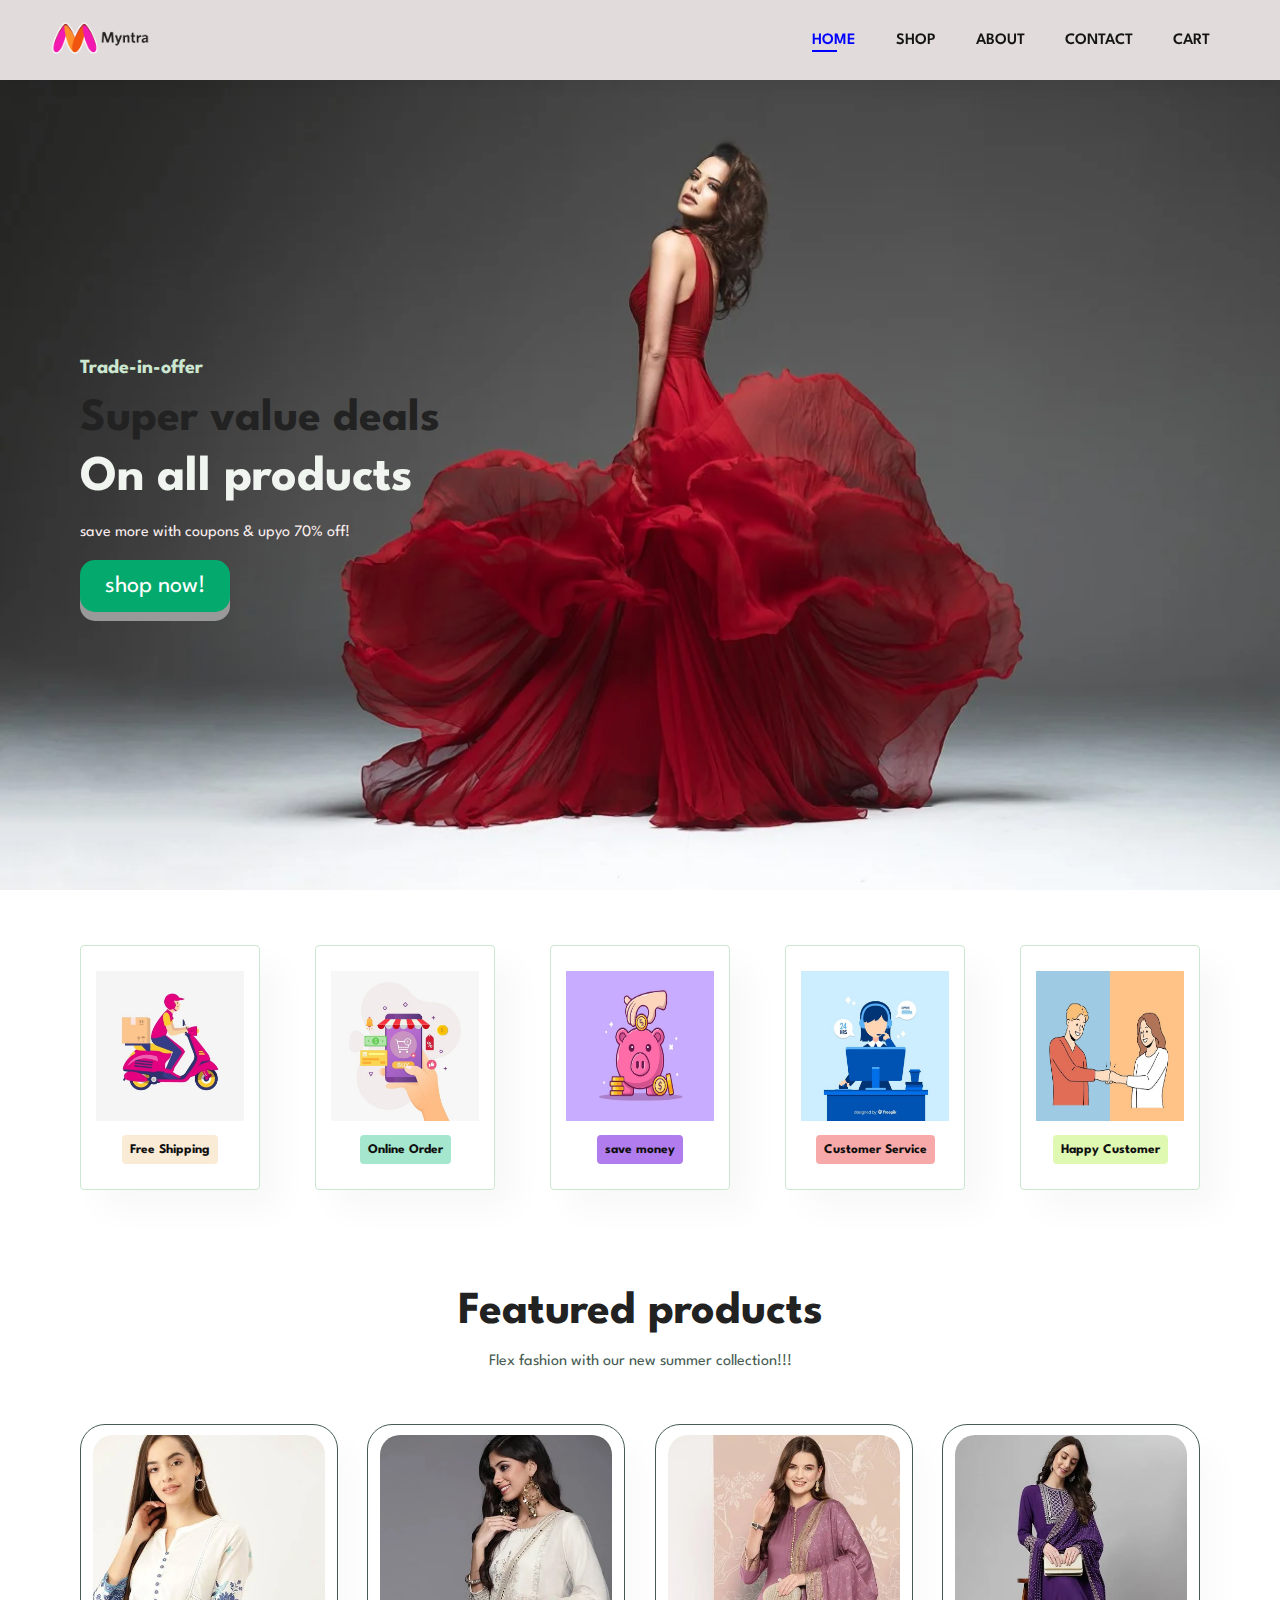
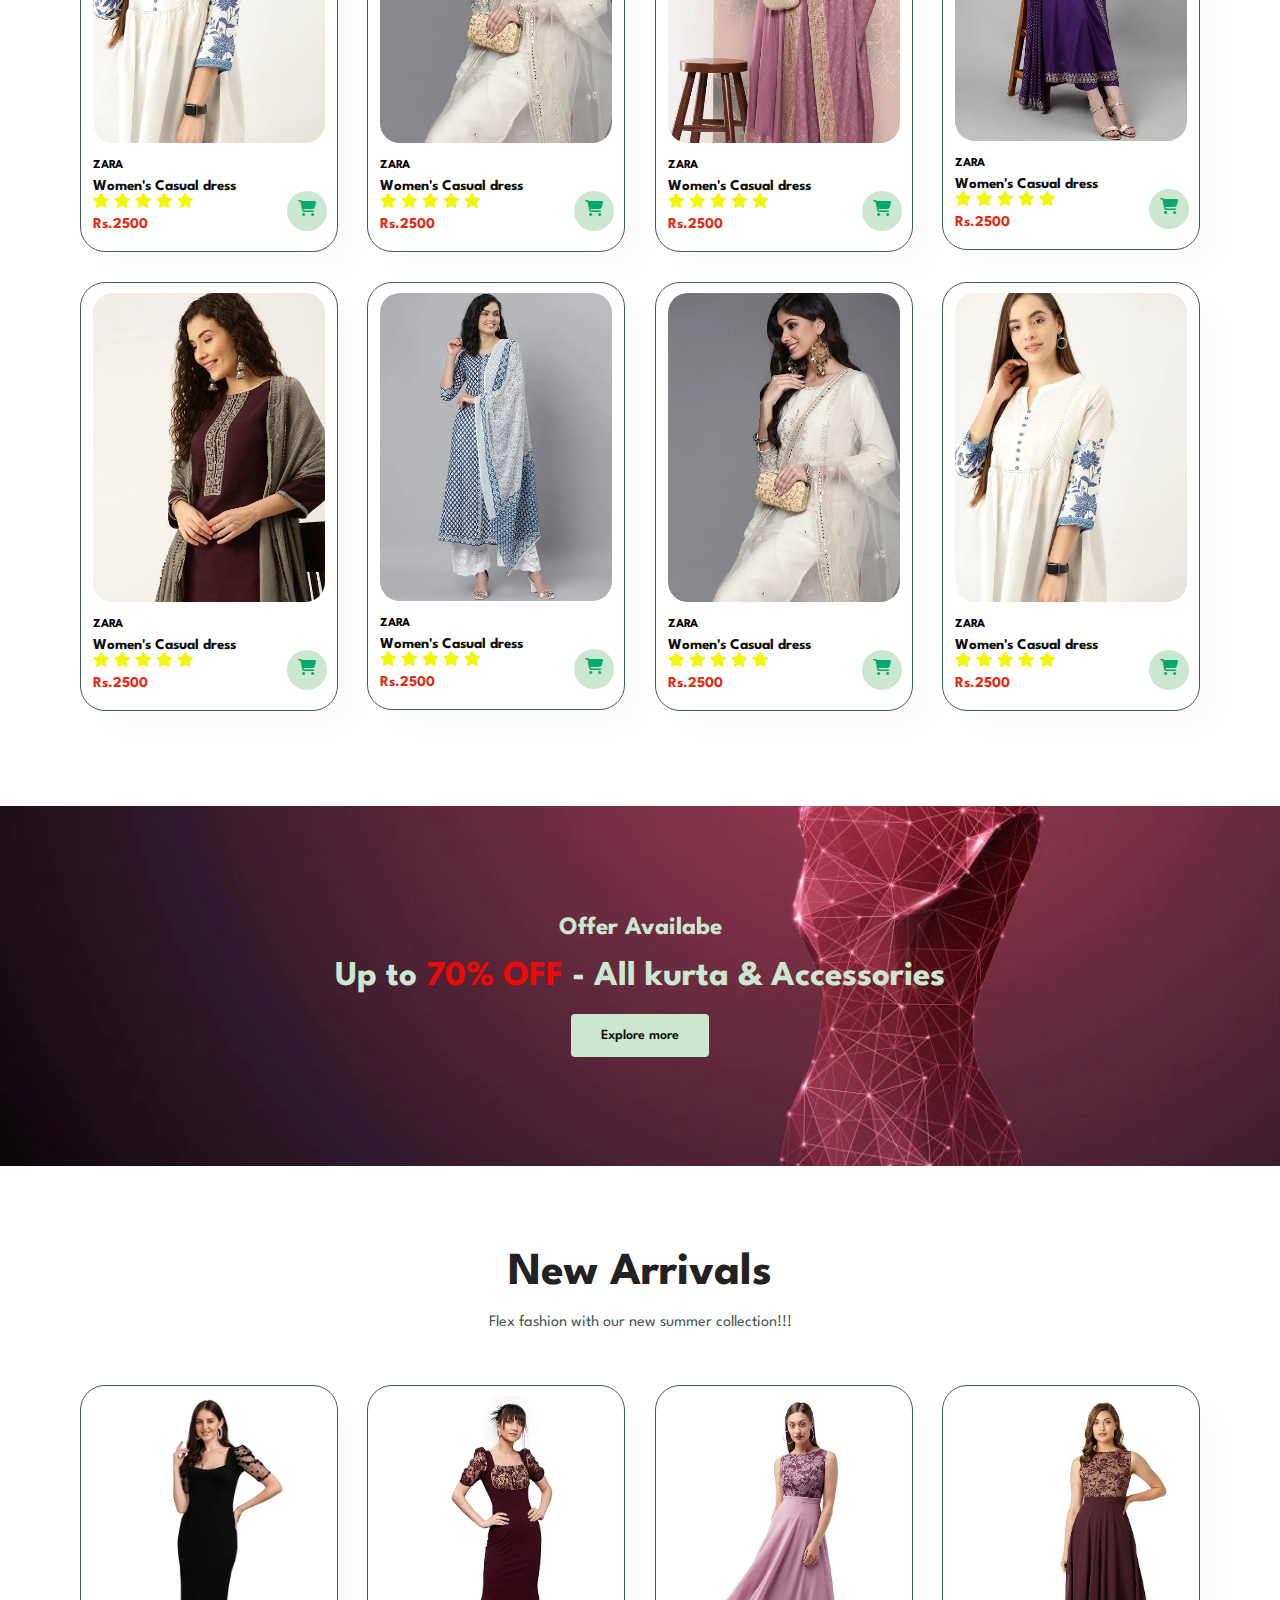
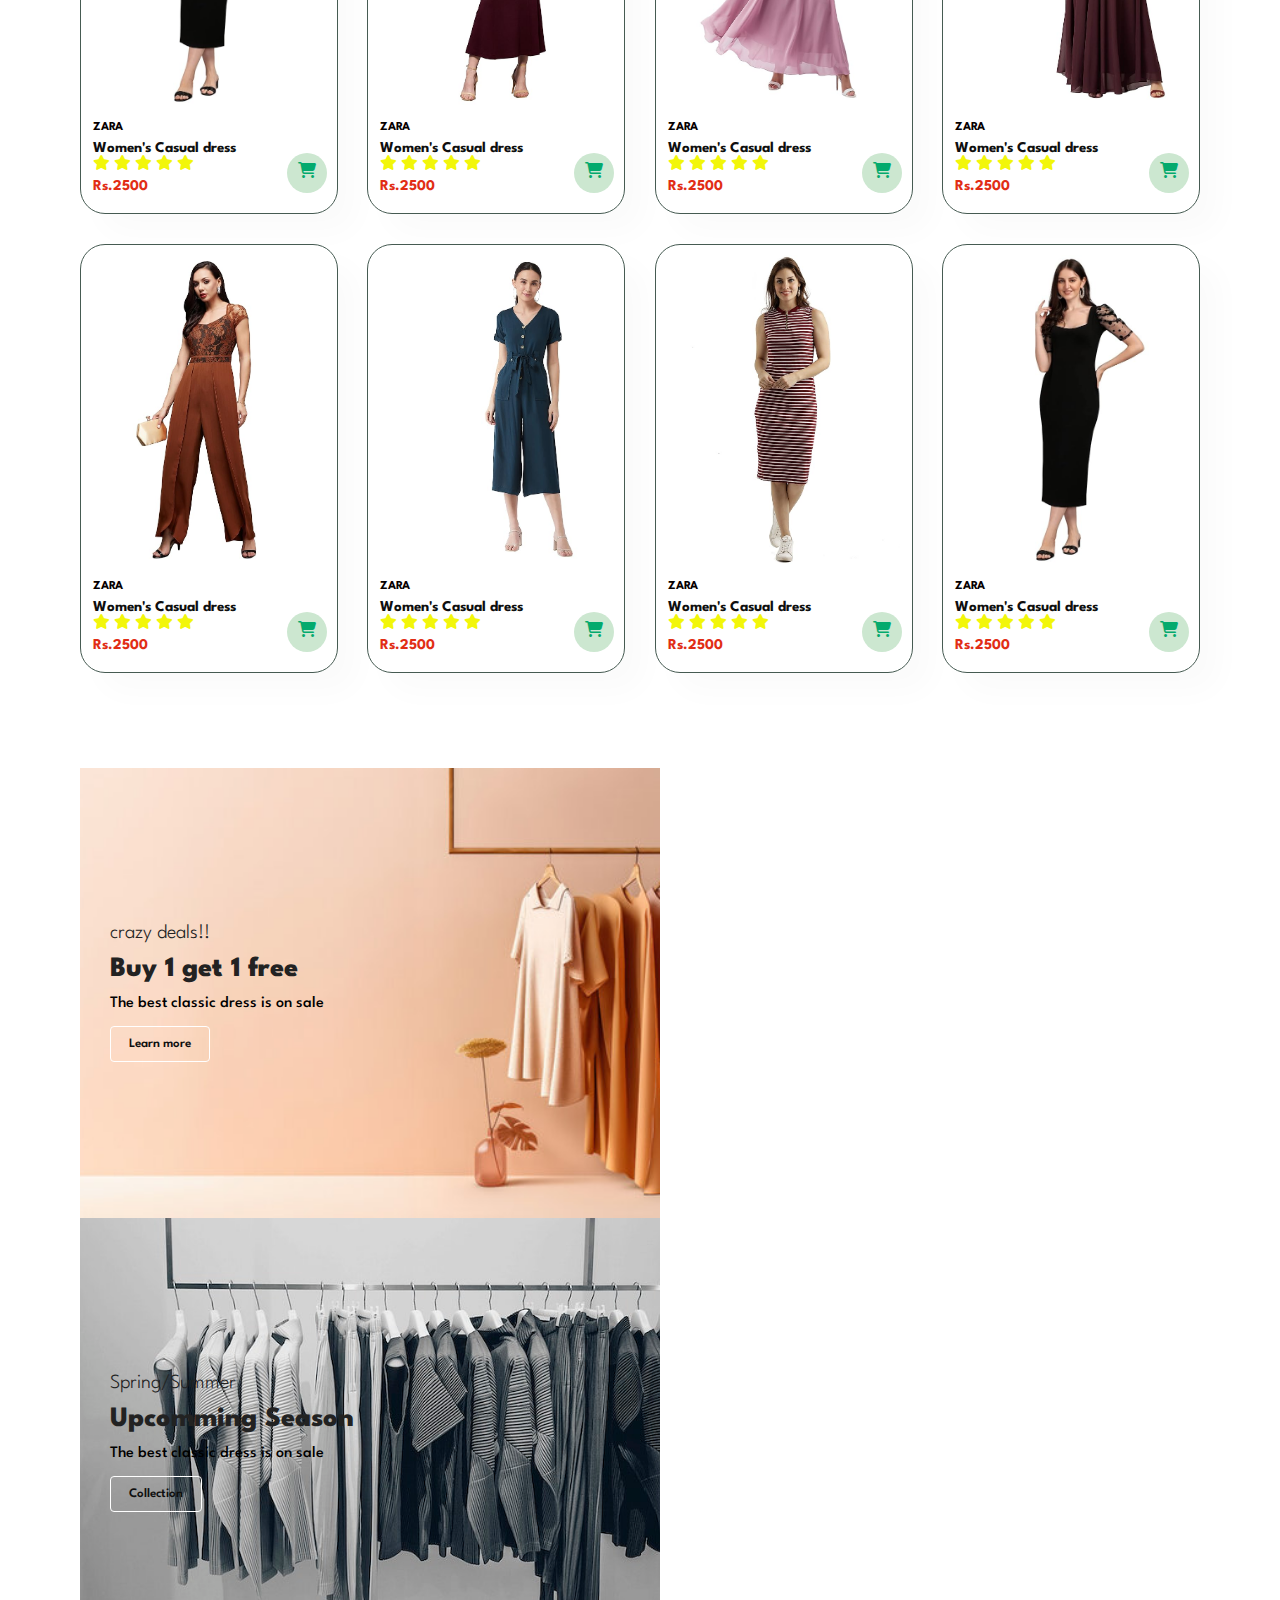
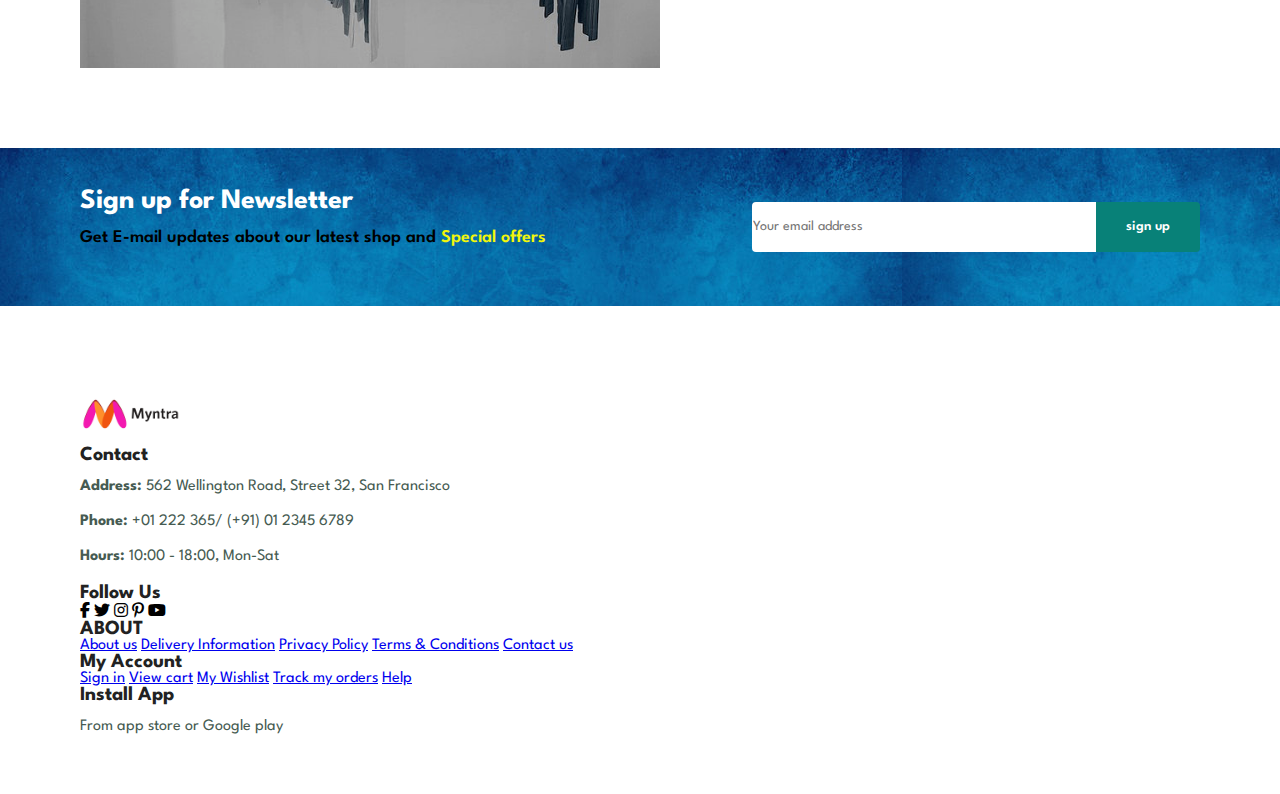
<file: index.html>
<!DOCTYPE html>
<html lang="en">
<head>
    <meta charset="UTF-8">
    <meta name="viewport" content="width=device-width, initial-scale=1.0">
    <title>my first website</title>
    <link rel="stylesheet" href="https://cdnjs.cloudflare.com/ajax/libs/font-awesome/6.5.1/css/all.min.css">
    <link rel="stylesheet" href="style.css">
</head>
<body>
    <section id="header">
        <a href="#"><img src="images/logo2.png" width="100px" class="logo"</a>

        <div>
            <ul id="navbar">
                <li><a class="active" href="index.html">HOME</a></li>
                <li><a href="shop.html">SHOP</a></li>
                <li><a href="about.html">ABOUT</a></li>
                <li><a href="contact.html">CONTACT</a></li>
                <li><a href="cart.html">CART</a></li>
            </ul>
        </div>
    </section>
    <section id="hero">
        <h4>Trade-in-offer</h4>
        <h2>Super value deals</h2>
        <h1>On all products</h1>
        <p>save more with coupons & upyo 70% off!</p>
        <button>shop now!</button>
    </section>
    <section id="feature" class="section-p1">
        <div class="fe-box">
            <img src="images/shipping.jpg" width="150" height="150">
            <h5>Free Shipping</h5>
        </div>
        <div class="fe-box">
            <img src="images/online.jpg" width="150" height="150">
            <h5>Online Order</h5>
        </div>
        <div class="fe-box">
            <img src="images/save.jpg" width="150" height="150">
            <h5>save money</h5>
        </div>
        <div class="fe-box">
            <img src="images/customer.jpg" width="150" height="150">
            <h5>Customer Service</h5>
        </div>
        <div class="fe-box">
            <img src="images/happy.jpg" width="150" height="150">
            <h5>Happy Customer</h5>
        </div>
    </section>
    <section id="product1" class="section-p1">
        <h2>Featured products</h2>
        <p> Flex fashion with our new summer collection!!!</p>
        <div class="pro-container">
            <div class="pro">
                <img src="images/myntra1.webp">
                <div class="description">
                    <span><b>ZARA</b></span>
                    <h5>Women's Casual dress</h5>
                    <div class="Star">
                        <i class="fas fa-star"></i>
                        <i class="fas fa-star"></i>
                        <i class="fas fa-star"></i>
                        <i class="fas fa-star"></i>
                        <i class="fas fa-star"></i>
                    </div>
                    <h4>Rs.2500</h4>
                </div>
                <a href="#" class="cart"><i class="fa fa-shopping-cart"></i></a>
            </div>
            <div class="pro">
                <img src="images/myntra2.webp">
                <div class="description">
                    <span><b>ZARA</b></span>
                    <h5>Women's Casual dress</h5>
                    <div class="Star">
                        <i class="fas fa-star"></i>
                        <i class="fas fa-star"></i>
                        <i class="fas fa-star"></i>
                        <i class="fas fa-star"></i>
                        <i class="fas fa-star"></i>
                    </div>
                    <h4>Rs.2500</h4>
                </div>
                <a href="#" class="cart"><i class="fa fa-shopping-cart"></i></a>
            </div>
            <div class="pro">
                <img src="images/myntra3.webp">
                <div class="description">
                    <span><b>ZARA</b></span>
                    <h5>Women's Casual dress</h5>
                    <div class="Star">
                        <i class="fas fa-star"></i>
                        <i class="fas fa-star"></i>
                        <i class="fas fa-star"></i>
                        <i class="fas fa-star"></i>
                        <i class="fas fa-star"></i>
                    </div>
                    <h4>Rs.2500</h4>
                </div>
                <a href="#" class="cart"><i class="fa fa-shopping-cart"></i></a>
            </div>
            <div class="pro">
                <img src="images/myntra4.webp">
                <div class="description">
                    <span><b>ZARA</b></span>
                    <h5>Women's Casual dress</h5>
                    <div class="Star">
                        <i class="fas fa-star"></i>
                        <i class="fas fa-star"></i>
                        <i class="fas fa-star"></i>
                        <i class="fas fa-star"></i>
                        <i class="fas fa-star"></i>
                    </div>
                    <h4>Rs.2500</h4>
                </div>
                <a href="#" class="cart"><i class="fa fa-shopping-cart"></i></a>
            </div>
            <div class="pro">
                <img src="images/myntra5.webp">
                <div class="description">
                    <span><b>ZARA</b></span>
                    <h5>Women's Casual dress</h5>
                    <div class="Star">
                        <i class="fas fa-star"></i>
                        <i class="fas fa-star"></i>
                        <i class="fas fa-star"></i>
                        <i class="fas fa-star"></i>
                        <i class="fas fa-star"></i>
                    </div>
                    <h4>Rs.2500</h4>
                </div>
                <a href="#" class="cart"><i class="fa fa-shopping-cart"></i></a>
            </div>
            <div class="pro">
                <img src="images/myntra6.webp">
                <div class="description">
                    <span><b>ZARA</b></span>
                    <h5>Women's Casual dress</h5>
                    <div class="Star">
                        <i class="fas fa-star"></i>
                        <i class="fas fa-star"></i>
                        <i class="fas fa-star"></i>
                        <i class="fas fa-star"></i>
                        <i class="fas fa-star"></i>
                    </div>
                    <h4>Rs.2500</h4>
                </div>
                <a href="#" class="cart"><i class="fa fa-shopping-cart"></i></a>
            </div>
            <div class="pro">
                <img src="images/myntra2.webp">
                <div class="description">
                    <span><b>ZARA</b></span>
                    <h5>Women's Casual dress</h5>
                    <div class="Star">
                        <i class="fas fa-star"></i>
                        <i class="fas fa-star"></i>
                        <i class="fas fa-star"></i>
                        <i class="fas fa-star"></i>
                        <i class="fas fa-star"></i>
                    </div>
                    <h4>Rs.2500</h4>
                </div>
                <a href="#" class="cart"><i class="fa fa-shopping-cart"></i></a>
            </div>
            <div class="pro">
                <img src="images/myntra1.webp">
                <div class="description">
                    <span><b>ZARA</b></span>
                    <h5>Women's Casual dress</h5>
                    <div class="Star">
                        <i class="fas fa-star"></i>
                        <i class="fas fa-star"></i>
                        <i class="fas fa-star"></i>
                        <i class="fas fa-star"></i>
                        <i class="fas fa-star"></i>
                    </div>
                    <h4>Rs.2500</h4>
                </div>
                <a href="#" class="cart"><i class="fa fa-shopping-cart"></i></a>
            </div>
        </div>

        
    </section>
    <section id="banner" class="section-m1">
        <h4>Offer Availabe</h4>
        <h2>Up to <span>70% OFF</span> - All kurta & Accessories</h2>
        <button class="normal">Explore more</button>
    </section>
    <section id="product1" class="section-p1">
        <h2>New Arrivals</h2>
        <p> Flex fashion with our new summer collection!!!</p>
        <div class="pro-container">
            <div class="pro">
                <img src="images/amazon1.jpg">
                <div class="description">
                    <span><b>ZARA</b></span>
                    <h5>Women's Casual dress</h5>
                    <div class="Star">
                        <i class="fas fa-star"></i>
                        <i class="fas fa-star"></i>
                        <i class="fas fa-star"></i>
                        <i class="fas fa-star"></i>
                        <i class="fas fa-star"></i>
                    </div>
                    <h4>Rs.2500</h4>
                </div>
                <a href="#" class="cart"><i class="fa fa-shopping-cart"></i></a>
            </div>
            <div class="pro">
                <img src="images/amazon2.jpg">
                <div class="description">
                    <span><b>ZARA</b></span>
                    <h5>Women's Casual dress</h5>
                    <div class="Star">
                        <i class="fas fa-star"></i>
                        <i class="fas fa-star"></i>
                        <i class="fas fa-star"></i>
                        <i class="fas fa-star"></i>
                        <i class="fas fa-star"></i>
                    </div>
                    <h4>Rs.2500</h4>
                </div>
                <a href="#" class="cart"><i class="fa fa-shopping-cart"></i></a>
            </div>
            <div class="pro">
                <img src="images/amazon3.jpg">
                <div class="description">
                    <span><b>ZARA</b></span>
                    <h5>Women's Casual dress</h5>
                    <div class="Star">
                        <i class="fas fa-star"></i>
                        <i class="fas fa-star"></i>
                        <i class="fas fa-star"></i>
                        <i class="fas fa-star"></i>
                        <i class="fas fa-star"></i>
                    </div>
                    <h4>Rs.2500</h4>
                </div>
                <a href="#" class="cart"><i class="fa fa-shopping-cart"></i></a>
            </div>
            <div class="pro">
                <img src="images/amazon4.jpg">
                <div class="description">
                    <span><b>ZARA</b></span>
                    <h5>Women's Casual dress</h5>
                    <div class="Star">
                        <i class="fas fa-star"></i>
                        <i class="fas fa-star"></i>
                        <i class="fas fa-star"></i>
                        <i class="fas fa-star"></i>
                        <i class="fas fa-star"></i>
                    </div>
                    <h4>Rs.2500</h4>
                </div>
                <a href="#" class="cart"><i class="fa fa-shopping-cart"></i></a>
            </div>
            <div class="pro">
                <img src="images/amazon5.jpg">
                <div class="description">
                    <span><b>ZARA</b></span>
                    <h5>Women's Casual dress</h5>
                    <div class="Star">
                        <i class="fas fa-star"></i>
                        <i class="fas fa-star"></i>
                        <i class="fas fa-star"></i>
                        <i class="fas fa-star"></i>
                        <i class="fas fa-star"></i>
                    </div>
                    <h4>Rs.2500</h4>
                </div>
                <a href="#" class="cart"><i class="fa fa-shopping-cart"></i></a>
            </div>
            <div class="pro">
                <img src="images/amazon6.jpg">
                <div class="description">
                    <span><b>ZARA</b></span>
                    <h5>Women's Casual dress</h5>
                    <div class="Star">
                        <i class="fas fa-star"></i>
                        <i class="fas fa-star"></i>
                        <i class="fas fa-star"></i>
                        <i class="fas fa-star"></i>
                        <i class="fas fa-star"></i>
                    </div>
                    <h4>Rs.2500</h4>
                </div>
                <a href="#" class="cart"><i class="fa fa-shopping-cart"></i></a>
            </div>
            <div class="pro">
                <img src="images/amazon7.jpg">
                <div class="description">
                    <span><b>ZARA</b></span>
                    <h5>Women's Casual dress</h5>
                    <div class="Star">
                        <i class="fas fa-star"></i>
                        <i class="fas fa-star"></i>
                        <i class="fas fa-star"></i>
                        <i class="fas fa-star"></i>
                        <i class="fas fa-star"></i>
                    </div>
                    <h4>Rs.2500</h4>
                </div>
                <a href="#" class="cart"><i class="fa fa-shopping-cart"></i></a>
            </div>
            <div class="pro">
                <img src="images/amazon1.jpg">
                <div class="description">
                    <span><b>ZARA</b></span>
                    <h5>Women's Casual dress</h5>
                    <div class="Star">
                        <i class="fas fa-star"></i>
                        <i class="fas fa-star"></i>
                        <i class="fas fa-star"></i>
                        <i class="fas fa-star"></i>
                        <i class="fas fa-star"></i>
                    </div>
                    <h4>Rs.2500</h4>
                </div>
                <a href="#" class="cart"><i class="fa fa-shopping-cart"></i></a>
            </div>
        </div>

        
    </section>
    <section id="sm-banner" class="section-p1">
        <div class="banner-box">
            <h4>crazy deals!!</h4>
            <h2>Buy 1 get 1 free</h2>
            <span>The best classic dress is on sale</span>
            <button class="white">Learn more</button>
        </div>
        <div class="banner-box2">
            <h4>Spring/Summer</h4>
            <h2>Upcomming Season</h2>
            <span>The best classic dress is on sale</span>
            <button class="white">Collection</button>
        </div>
    </section>
    <section id="newsletter" class="section-p1 section-m1">
        <div class="newstext">
            <h4>Sign up for Newsletter</h4>
            <p>Get E-mail updates about our latest shop and <span>Special offers</span></p>
        </div>
        <div class="form">
            <input type="text" placeholder="Your email address">
            <button class="normal">sign up</button>
        </div>
    </section>
    <footer class="section-p1">
        <div class="col">
            <img src="images/logo2.png" width="100px" class="logo">
            <h4>Contact</h4>
            <p><strong>Address:</strong> 562 Wellington Road, Street 32, San Francisco</p>
            <p><strong>Phone:</strong> +01 222 365/ (+91) 01 2345 6789</p>
            <p><strong>Hours:</strong> 10:00 - 18:00, Mon-Sat</p>
            <div class="follow"></div>
            <h4> Follow Us</h4>
            <div class="icon">
                <i class="fab fa-facebook-f"></i>
                <i class="fab fa-twitter"></i>
                <i class="fab fa-instagram"></i>
                <i class="fab fa-pinterest-p"></i>
                <i class="fab fa-youtube"></i>
            </div>
        </div>
        <div class="col">
            <h4>ABOUT</h4>
            <a href="#">About us</a>
            <a href="#">Delivery Information</a>
            <a href="#">Privacy Policy</a>
            <a href="#">Terms & Conditions</a>
            <a href="#">Contact us</a>
        </div>
        <div class="col">
            <h4>My Account</h4>
            <a href="#">Sign in</a>
            <a href="#">View cart</a>
            <a href="#">My Wishlist</a>
            <a href="#">Track my orders</a>
            <a href="#">Help</a>
        </div>
        <div class="col install">
            <h4>Install App</h4>
            <p>From app store or Google play</p>
            <div class="row"></div>
        </div>

    </footer>
    
    
</body>
</html>
</file>
<file: style.css>
@import url('https://fonts.googleapis.com/css2?family=Spartan:wght@100;200;300;400;500;600;700;800;900;&display=swap');
*{
    margin: 0;
    padding: 0;
    box-sizing: border-box;
    font-family: 'Spartan', sans-serif;
}
h1{
    font-size: 50px;
    line-height: 64px;
    color: #222;
}
h2{
    font-size: 46px;
    line-height: 54px;
    color: #222;
}
h4{
    font-size: 20px;
    color: #222;
}
h6{
    font-weight: 700;
    font-size: 12px;
}
p{
    font-size: 16px;
    color: #465b52;
    margin: 15px 0 20px 0;
}
.section-p1{
    padding: 40px 80px;

}
.section-m1{
    margin: 40px 0;
}
button.normal{
    font-size: 14px;
    font-weight: 600;
    padding: 15px 30px;
    color: #0f0f0f;
    background-color: #cce7d0;
    border-radius: 4px;
    cursor: pointer;
    border: none;
    outline: none;
    transition: 0.2s ease;

}
button.white{
    font-size: 13px;
    font-weight: 600;
    padding: 11px 18px;
    color: #0f0f0f;
    background-color: transparent;
    border-radius: 4px;
    cursor: pointer;
    border: 1px solid #fff;
    outline: none;
    transition: 0.2s ease;
}
body{
    width: 100%;
}
#header{
    display: flex;
    align-items: center;
    justify-content: space-between;
    padding: 10px 50px;
    background-color: rgba(224, 217, 217, 0.951);
    box-shadow: 0 5px 15px rgba(0, 0, 0, 0.06);
    z-index: 999;
    position: sticky;
    top: 0;
    left: 0;

}
#navbar{
    display: flex;
    align-items: center;
    justify-content: center;
}
#navbar li{
    list-style: none;
    padding: 0 20px;
    position: relative;
}
#navbar li a{
    text-decoration: none;
    font-size: 16px;
    font-weight: 600;
    color: rgb(20, 20, 20);
}
#navbar li a:hover,
#navbar li a.active{
    color: blue;
    transition: 0.3s ease;
}
#navbar li a.active::after,
#navbar li a:hover::after{
    content: "";
    width: 30%;
    height: 2px;
    background-color: blue;
    position: absolute;
    bottom: -4px;
    left: 20px;
}
#hero{
    background-image: url("images/fashion5.webp");
    height: 90vh;
    width: 100%;
    background-repeat: no-repeat;
    background-position: top 25% right 0;
    background-size: cover;
    padding: 0 80px;
    display: flex;
    flex-direction: column;
    align-items: flex-start;
    justify-content: center;
}
#hero h4{
    padding-bottom: 15px;
    color: #cce7d0;
}
#hero h1{
    color: rgb(240, 245, 240);
}
#hero button{
    padding: 15px 25px;
    font-size: 24px;
    text-align: center;
    cursor: pointer;
    outline: none;
    color: #fff;
    background-color: #04AA6D;
    border: none;
    border-radius: 15px;
    box-shadow: 0 9px #999;
  }
#hero p{
    color: #f9eded;
}
#feature .fe-box{
    width: 180px;
    text-align: center;
    padding: 25px 15px;
    box-shadow: 20px 20px 34px rgba(0, 0, 0, 0.03);
    border: 1px solid #cce7d0;
    border-radius: 4px;
    margin: 15px 0;


}
#feature .fe-box:hover{
    box-shadow: 10px 10px 54px rgba(17, 12, 127, 0.1);
}
#feature .fe-box h5{
    display: inline-block;
    padding: 9px 8px 6px 8px;
    line-height: 1;
    border-radius: 4px;
    color: #0f0f0f;
    background-color: antiquewhite;
}
#feature .fe-box img{
    width: 100%;
    margin-bottom: 10px;
}
#feature{
    display: flex;
    align-items: center;
    justify-content: space-between;
    flex-wrap: wrap;
}
#feature .fe-box:nth-child(2) h5 {
    background-color:#a4e6ce ;
}
#feature .fe-box:nth-child(3) h5 {
    background-color:#b17ced ;
}
#feature .fe-box:nth-child(4) h5 {
    background-color:#f7a9a9 ;
}
#feature .fe-box:nth-child(5) h5 {
    background-color:#dff8b2 ;
}
#product1{
    text-align: center;
}
#product1 .pro-container{
    display: flex;
    justify-content: space-between;
    padding-top: 20px;
    flex-wrap: wrap;
}
#product1 .pro{
    width: 23%;
    height: 20%;
    min-width: 250px;
    padding: 10px 12px;
    border: 1.5px solid #465b52;
    border-radius: 25px;
    cursor: pointer;
    box-shadow: 20px 20px 30px rgba(0, 0, 0, 0.02);
    margin: 15px 0;
    transition: 0.2s ease;
    position: relative;
}
#product1 .pro:hover{
    box-shadow: 20px 20px 30px rgba(0, 0, 0, 0.06);
}
#product1 .pro img{
    width: 100%;
    border-radius: 20px;
    height: 50%;
}
#product1 .pro .description{
    text-align: start;
    padding: 10px 0;
}
#product1 .pro .description span{
    color: #070000;
    font-size: 12px;
}
#product1 .pro .description h5{
    padding-top: 7px;
    color: #0f0f0f;
    font-size: 15px;
}
#product1 .pro .description i{
    font-size: 15px;
    color: #f2f60a;
}
#product1 .pro .description h4{
    padding-top: 7px;
    font-size: 15px;
    font-weight: 700;
    color: #e12d15;
}
#product1 .pro .cart{
    width: 40px;
    height: 40px;
    line-height: 40px;
    border-radius: 50px;
    background-color: #cce7d0;
    font-weight: 500;
    color: #04AA6D;
    border-color: 1px solid #dff8b2;
    position: absolute;
    bottom: 20px;
    right: 10px;
}
#banner{
    display: flex;
    flex-direction: column;
    justify-content: center;
    align-items: center;
    text-align: center;
    background-image: url("images/footer2.webp");
    width: 100%;
    height: 40vh;
    background-size: cover;
    background-position: center;
}
#banner h4{
    color: #cce7d0;
    font-size: 25px;
}
#banner h2{
    color: #cce7d0;
    font-size: 35px;
    padding: 10px 0;
}
#banner h2 span{
    color: #ef0a06;
}
#banner button:hover{
    background-color: #04AA6D;
    color: #fff;
}
#sm-banner{
    display: flex;
    justify-content: space-between;
    flex-wrap: wrap;
}
#sm-banner .banner-box{
    display: flex;
    flex-direction: column;
    justify-content: center;
    align-items: center;
    align-items: flex-start;
    padding: 30px;
    background-image: url("images/banner2.jpg");
    min-width: 580px;
    height: 50vh;
    background-size: cover;
    background-position: center;

}
#sm-banner h4{
    font-size: 20px;
    font-weight: 300;
}
#sm-banner h2{
    font-size: 28px;
    font-weight: 800;
}
#sm-banner span{
    font-size: 14;
    font-weight: 500;
    padding-bottom: 15px;
}
#sm-banner .banner-box:hover button{
    background-color: #04AA6D;
    border: 1px solid #04AA6D;
}
#sm-banner .banner-box2{
    display: flex;
    flex-direction: column;
    justify-content: center;
    align-items: center;
    align-items: flex-start;
    padding: 30px;
    background-image: url("images/banner5.jpg");
    min-width: 580px;
    height: 50vh;
    background-size: cover;
    background-position: center;
}
#sm-banner .banner-box2:hover button{
    background-color: #04AA6D;
    border: 1px solid #04AA6D;
}
#newsletter{
    display: flex;
    justify-content: space-between;
    flex-wrap: wrap;
    align-items: center;
    background-image: url("images/banner\ 7.jpg");
}
#newsletter h4{
    font-size: 28px;
    font-weight: 700;
    color: #fff

}
#newsletter p{
    font-size: 18px;
    font-weight: 600;
    color: black

}
#newsletter p span{
    font-size: 18px;
    font-weight: 600;
    color: #f2f60a

}
#newsletter .form{
    display: flex;
    width: 40%;
}
#newsletter input{
    height: 3.125rem;
    padding: 0 1.25pm;
    font-size: 14px;
    width: 100%;
    border: 1px solid transparent;
    border-radius: 4px;
    outline: none;
    border-top-right-radius: 0;
    border-bottom-right-radius: 0;
}
#newsletter button{
    background-color: #088178;
    color: #fff;
    white-space: nowrap;
    border-top-left-radius: 0;
    border-bottom-left-radius: 0;
}
</file>
